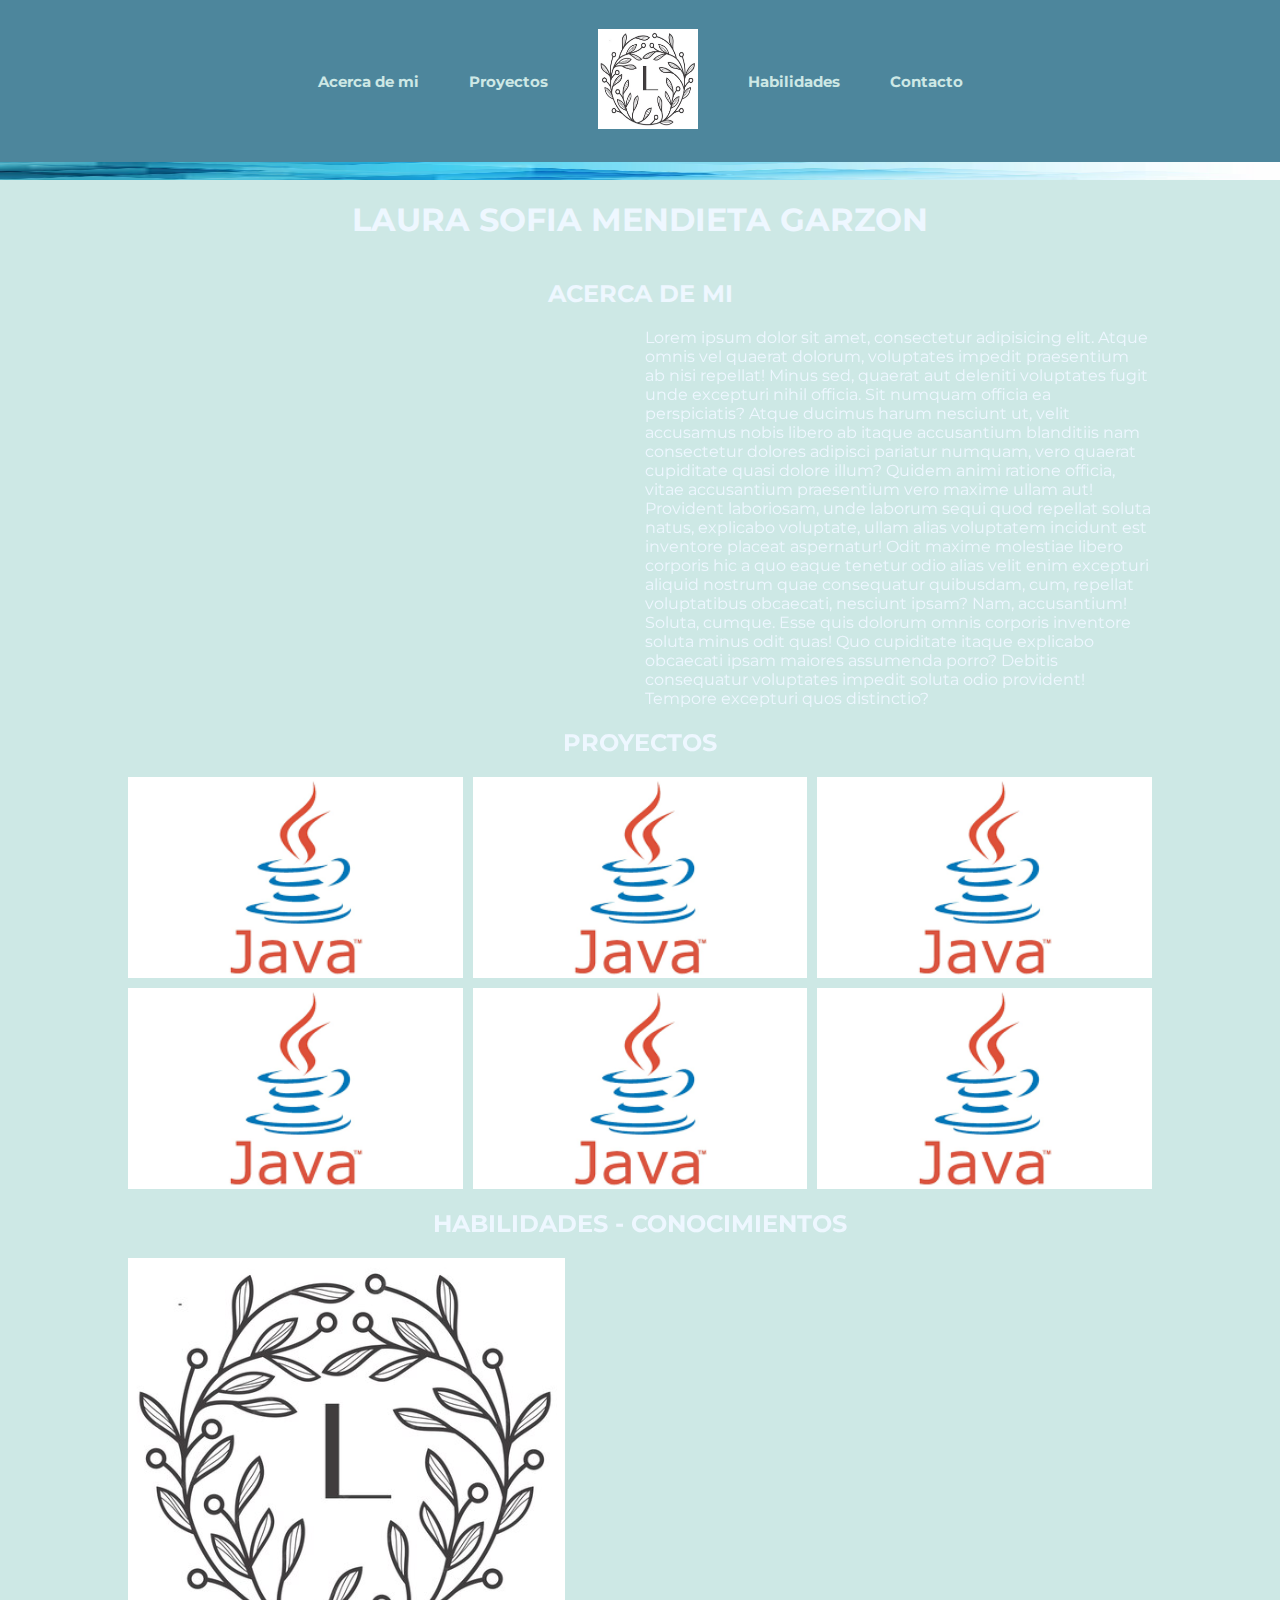
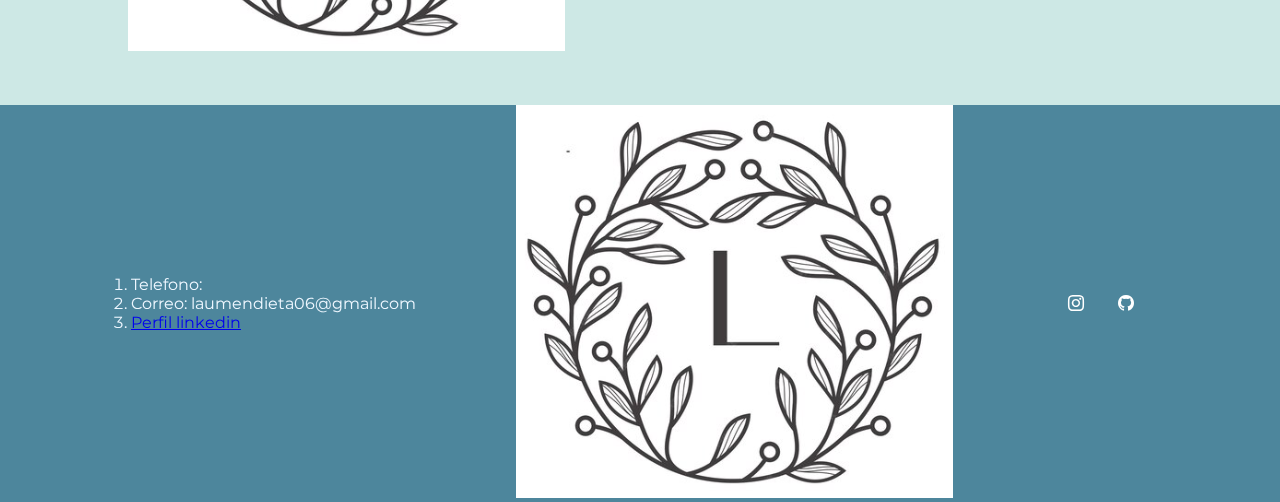
<file: Actividad 1/index.html>
<!--COMENTARIOS-->
<!-- COMENTARIOS -->
<!DOCTYPE html>
<html lang="en"> <!--Idioma y pais en el que estara-->
<head>
    <meta charset="UTF-8"> <!--Datos-->
    <meta name="viewport" content="width=device-width, initial-scale=1.0">
    <!--DOCUMENTACION: TITULOS Y DESCRIPCIONES META-->
    <meta name="author" content="Laura Mendieta">
    <meta name="keywords" content="Sistemas, ingenieria de sistemas, estudiante, javeriana, programador backend, programador frontend, desarrollador, linkeding, pontificia universidad javeriana">
    <meta name="description" content="Portafolio de hoja de vida de Laura Sofia Mendieta Garzon">
    <!--Link favicon-->
    <link rel="shortcut icon" href="./assets/logo.png" type="image/x-icon">
 <!-- Link css -->
    <link rel="stylesheet" href="styles/index.css">
        <!-- Link iconos -->
    <link rel="stylesheet" href="https://cdn.jsdelivr.net/npm/bootstrap-icons@1.11.3/font/bootstrap-icons.min.css">
    <title>Laura Sofia Mendieta</title>
</head>
<body>
    <header>
        <!-- Poner menu, banner o carrusel -->
        <nav class="menuNav">
            <!-- Listas 
            listas ordenadas - ol (esta numerada)
            listas desordenadas - ul (son unicamente punticos como viñetas) -->
            
            <!-- <ol>  
                <li>Elemento 1</li>
                <li>Elemento 2</li>
                <li>Elemento 3</li>
            </ol> -->

            <ul class="listaMenu">
                <!-- Se pone # porque aun no se sabe a donde se va a redireccionar  -->
                <li><a href="#">Acerca de mi</a></li>
                <li><a href="#">Proyectos</a></li>
                <li><a href="./index.html"><img src="./assets/logo.png" alt="logo" class="logo"></a></li>
                <li><a href="#">Habilidades</a></li>
                <li><a href="#">Contacto</a></li>
            </ul>

            <hr>

        </nav>

        <!-- Banner -->

        <section class="baner">
            <img src="./assets/banner.jpeg" alt="banner" class="imgBaner">
        </section>
    </header>
    <!-- Inicio de contenido -->
    <main>

        <section class="seccion1">
            <!-- Bienvenida -->
            <h1 class="titulo">Laura Sofia Mendieta Garzon</h1>

        </section>
        <section class="seccion2"> 
            <!-- Acerca de mi -->
            <h2 class="titulo">Acerca de mi </h2>
            <div id="divVideo">
                <!-- Basicamente se estan usando APIs de youtube o google
                para colocar contenido -->
                <!-- Pegar un video -->
                <iframe width="560" height="315" src="https://www.youtube.com/embed/S0Ps_5ABIbE?si=AthCbkgwdiHFXrDY" title="YouTube video player" frameborder="0" allow="accelerometer; autoplay; clipboard-write; encrypted-media; gyroscope; picture-in-picture; web-share" referrerpolicy="strict-origin-when-cross-origin" allowfullscreen></iframe>
                <!-- Pegar mapas o direcciones -->
                <!-- <iframe src="https://www.google.com/maps/embed?pb=!1m18!1m12!1m3!1d3976.43228293688!2d-74.086188!3d4.694707999999999!2m3!1f0!2f0!3f0!3m2!1i1024!2i768!4f13.1!3m3!1m2!1s0x8e3f9b25144634c9%3A0xaa39a3ad6b78b4cb!2sCentro%20Comercial%20Tit%C3%A1n%20Plaza!5e0!3m2!1ses-419!2sco!4v1715220178255!5m2!1ses-419!2sco" width="600" height="450" style="border:0;" allowfullscreen="" loading="lazy" referrerpolicy="no-referrer-when-downgrade"></iframe> -->


            
            <p>Lorem ipsum dolor sit amet, consectetur adipisicing elit. Atque omnis vel quaerat dolorum, voluptates impedit praesentium ab nisi repellat! Minus sed, quaerat aut deleniti voluptates fugit unde excepturi nihil officia.
            Sit numquam officia ea perspiciatis? Atque ducimus harum nesciunt ut, velit accusamus nobis libero ab itaque accusantium blanditiis nam consectetur dolores adipisci pariatur numquam, vero quaerat cupiditate quasi dolore illum?
            Quidem animi ratione officia, vitae accusantium praesentium vero maxime ullam aut! Provident laboriosam, unde laborum sequi quod repellat soluta natus, explicabo voluptate, ullam alias voluptatem incidunt est inventore placeat aspernatur!
            Odit maxime molestiae libero corporis hic a quo eaque tenetur odio alias velit enim excepturi aliquid nostrum quae consequatur quibusdam, cum, repellat voluptatibus obcaecati, nesciunt ipsam? Nam, accusantium! Soluta, cumque.
            Esse quis dolorum omnis corporis inventore soluta minus odit quas! Quo cupiditate itaque explicabo obcaecati ipsam maiores assumenda porro? Debitis consequatur voluptates impedit soluta odio provident! Tempore excepturi quos distinctio?</p>
            </div>
        </section>
        <section class="seccion3">
            <!-- Proyectos -->
            <h2 class="titulo">Proyectos</h2>

            <div class="divImg">
                <img src="./assets/descarga.png" alt="">
                <img src="./assets/descarga.png" alt="">
                <img src="./assets/descarga.png" alt="">
                <img src="./assets/descarga.png" alt="">
                <img src="./assets/descarga.png" alt="">
                <img src="./assets/descarga.png" alt="">
            </div>
        </section>
        <section class="seccion4">
            <!-- Habilidades -->
            <h2 class="titulo">Habilidades - Conocimientos</h2>
            
            <a href="https://htmlcolorcodes.com/es/"><img src="./assets/logo.png" alt="logo"></a>
        </section>
    </main>

    <!-- Inicio del pie de pagina -->
    <footer>
        <!-- Info de contacto -->
        <div>
            <!-- Contactenos -->
            <ol>
                <li>Telefono: </li>
                <li>Correo: laumendieta06@gmail.com</li>
                <li><a href="https://www.linkedin.com/in/laura-mendieta-b46b1b1b4/">Perfil linkedin</a></li>
            </ol>
        </div>
        <div>
            <!-- Imagen -->
            <img src="./assets/logo.png" alt="logo">
        </div>
        <article>
            <h3></h3>
            <div>
                <a href="https://www.instagram.com/sofimendieta_06/"><i class="bi bi-instagram"></i></a>
                <a href="https://github.com/lmendieta06"><i class="bi bi-github"></i></a>
            </div>
        </article>
        </div>
    </footer>
</body>
</html>
</file>
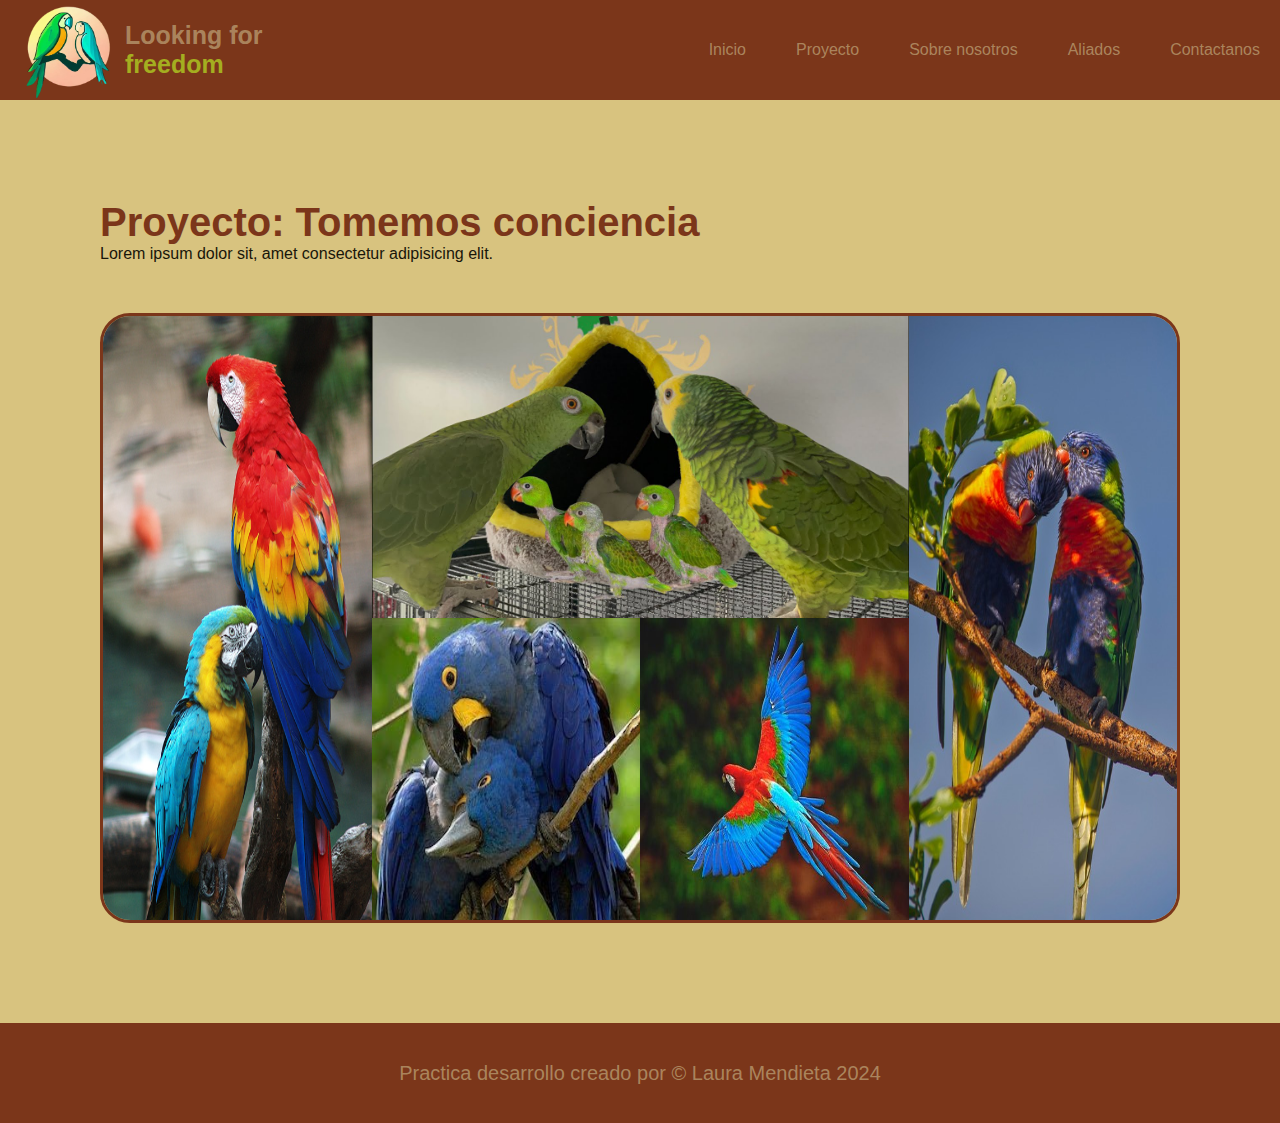
<file: Actividad 2/index.html>
<!DOCTYPE html>
<html lang="es">
<head>
    <meta charset="UTF-8">
    <meta name="viewport" content="width=device-width, initial-scale=1.0">
    <meta name="author"content="Laura Mendieta">
    <meta name="keywords"content="loros">
    <meta name="description"content="Actividad practica css, flexbox y grid">
    <link rel="stylesheet" href="./styles/index.css">
    <!-- Link favicon -->
    <link rel="shortcut icon" href="./assets/logo/favicon.png" type="image/x-icon">
    <title>Practica CSS - Loros</title>
</head>
<body>
    <!-- HEADER -->
    <header>
        <nav class="menuNavegacion">
            <!-- Logo -->
            <div class="logo">
                <a href="#">
                    <img class="imgLogo" src="./assets/logo/logo.png" alt="logo">
                    <p class="pLogo">Looking for <span class="spanLogo">freedom</span></p>
                </a>
            </div>
            <!-- Lista nav -->
            
            <ul class="listaMenu">
                <li><a href="#">Inicio</a></li>
                <li><a href="#">Proyecto</a></li>
                <li><a href="#">Sobre nosotros</a></li>
                <li><a href="#">Aliados</a></li>
                <li><a href="#">Contactanos</a></li>
            </ul>
            
        </nav>
    </header>
    <!-- MAIN -->
    <main>
        <!-- seccion de contenido principal -->
        <!-- guardar section para tematicas -->
        <section class="contenedorPrincipal">
            <h1>Proyecto: Tomemos conciencia</h1>
            <!-- lorem8 : especifica el tamaño del lorem -->
            <p>Lorem ipsum dolor sit, amet consectetur adipisicing elit.</p>
            
            <!-- Se puede poner article.contenedorImagenes para que haga
            la etiqueta mas rapido; en caso de que sea un id se pondia 
            article#contenedor -->
            <article class="contenedorImagenes">
                <!-- alt sostenido + clic donde queremos escribir -->
                 <div class="imagenes img1">
                    <img src="./assets/images/img1.jpeg" alt="imgProyecto" id="img1">
                    <div class="parrafoImg">
                        <p>Lorem ipsum dolor sit, amet consectetur adipisicing elit. Quis earum sequi sit, similique quae esse aut nemo asperiores culpa minima dolore at adipisci. Inventore beatae soluta laborum dolorum, sequi ratione.</p>
                    </div>
                 </div>
                 <div class="imagenes img2">
                    <img src="./assets/images/img2.jpeg" alt="imgProyecto" id="img2">
                    <div class="parrafoImg">
                        <p>Lorem ipsum dolor sit, amet consectetur adipisicing elit. Quis earum sequi sit, similique quae esse aut nemo asperiores culpa minima dolore at adipisci. Inventore beatae soluta laborum dolorum, sequi ratione.</p>
                    </div>
                </div>
                 <div class="imagenes img3">
                    <img src="./assets/images/img3.jpeg" alt="imgProyecto" id="img3">
                    <div class="parrafoImg">
                        <p>Lorem ipsum dolor sit, amet consectetur adipisicing elit. Quis earum sequi sit, similique quae esse aut nemo asperiores culpa minima dolore at adipisci. Inventore beatae soluta laborum dolorum, sequi ratione.</p>
                    </div>
                </div>
                 <div class="imagenes img4">
                    <img src="./assets/images/img4.jpeg" alt="imgProyecto" id="img4">
                    <div class="parrafoImg">
                        <p>Lorem ipsum dolor sit, amet consectetur adipisicing elit. Quis earum sequi sit, similique quae esse aut nemo asperiores culpa minima dolore at adipisci. Inventore beatae soluta laborum dolorum, sequi ratione.</p>
                    </div>
                </div>
                 <div class="imagenes img5">
                    <img src="./assets/images/img7.jpeg" alt="imgProyecto" id="img5">
                    <div class="parrafoImg">
                        <p>Lorem ipsum dolor sit, amet consectetur adipisicing elit. Quis earum sequi sit, similique quae esse aut nemo asperiores culpa minima dolore at adipisci. Inventore beatae soluta laborum dolorum, sequi ratione.</p>
                    </div>
                </div>

            </article>
        </section>

    </main>
    <!-- FOOTHER -->
    <footer>
        <!-- &copy; logo de derechos de autor -->
        <p>Practica desarrollo creado por  &copy; Laura Mendieta 2024</p>

    </footer>
</body>
</html>
</file>
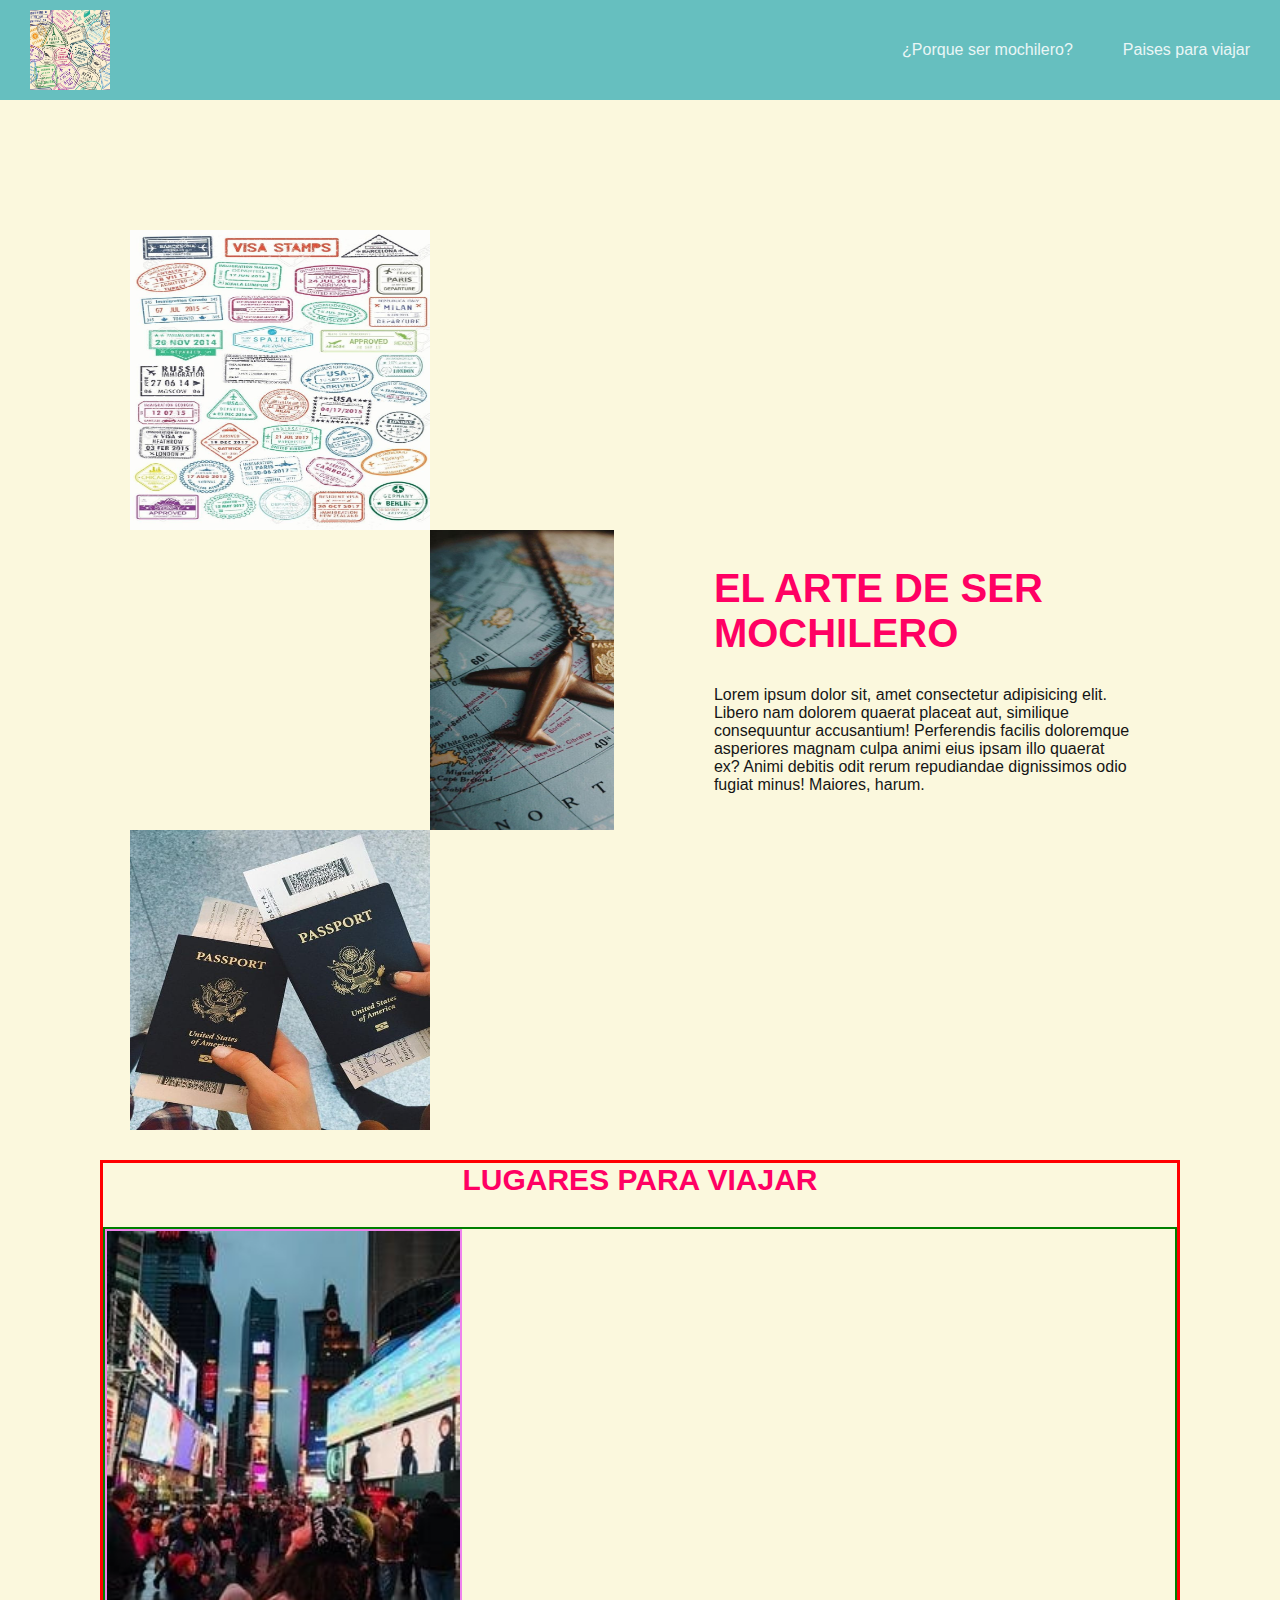
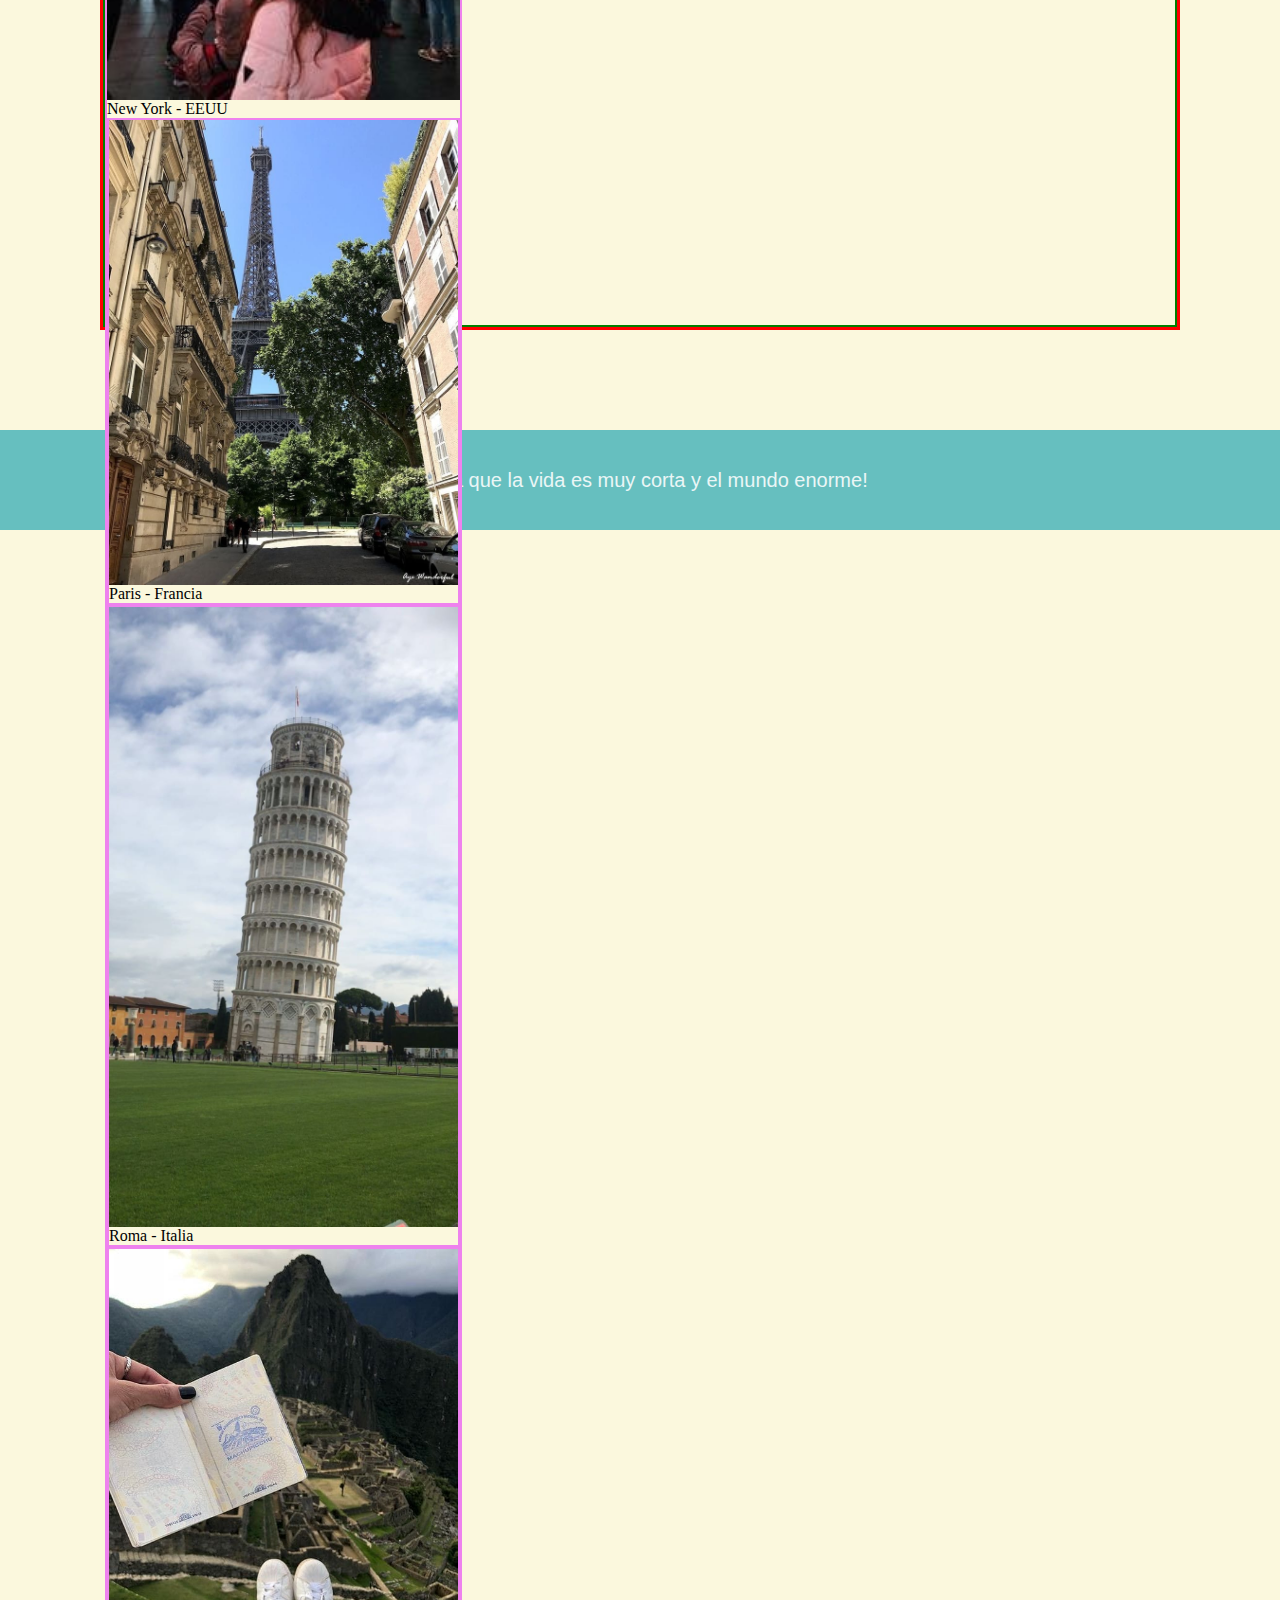
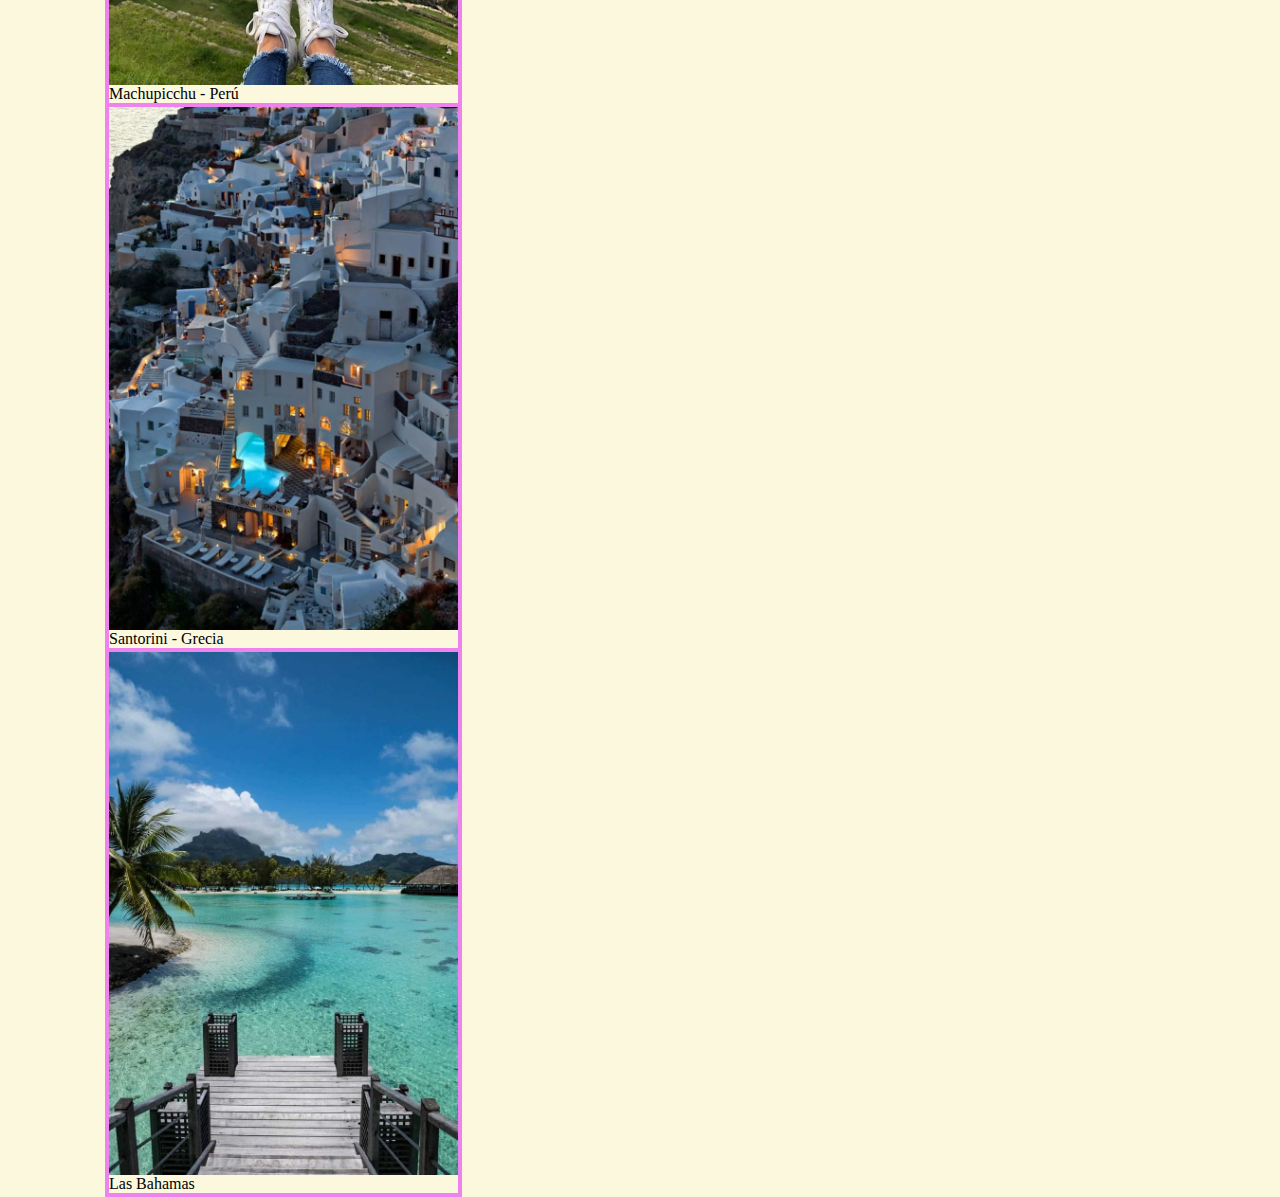
<file: Actividad 3/index.html>
<!DOCTYPE html>
<html lang="en">
<head>
    <meta charset="UTF-8">
    <meta name="viewport" content="width=device-width, initial-scale=1.0">
    <meta name="author"content="Laura Mendieta">
    <meta name="keywords"content="viajes">
    <meta name="description"content="Actividad practica css, flexbox y grid">
    <link rel="stylesheet" href="./styles/index.css">
    <!-- Link favicon -->
    <link rel="shortcut icon" href="./assets/logo/favicon.jpg" type="image/x-icon">
    <title>Practica CSS - viajes</title>
</head>
<body>
    <!-- HEADER -->
    <header>
        <nav class="menuNavegacion">
            <!-- logo -->
            <div class="logo">
                <img src="./assets/logo/logo.jpg" alt="estampillas" class="imgLogo">
            </div>

            <!-- lista nav -->

            <ul class="listaMenu">
                <li><a href="#">¿Porque ser mochilero?</a></li>
                <li><a href="#">Paises para viajar</a></li>
            </ul>
        </nav>
    </header>
    <!-- MAIN -->
    <main>
        <!-- Presentacion -->
        <section class="inicio" id="inicio">
            <article class="contenedorImgPrincipal">
                <div class="imagenesP img1">
                    <img src="./assets/images/estampillas.jpg" alt="imgGridPrincipal" id="img1">
            
                 </div>
                 <div class="imagenesP img2">
                    <img src="./assets/images/mundo.jpg" alt="imgGridPrincipal" id="img2">

                </div>
                 <div class="imagenesP img3">
                    <img src="./assets/images/pasaporte.jpg" alt="imgGridPrincipal" id="img3">
            </article>

            <div class="parrafo">
                <h1>EL ARTE DE SER MOCHILERO</h1>
                <p>Lorem ipsum dolor sit, amet consectetur adipisicing elit. Libero nam dolorem quaerat placeat aut, 
                    similique consequuntur accusantium! Perferendis facilis doloremque asperiores magnam culpa animi eius ipsam illo quaerat ex? Animi debitis 
                    odit rerum repudiandae dignissimos odio fugiat minus! Maiores, harum.</p>
            </div>
        </section>

        <!-- Galeria con texto -->
        <section class="galeria" id="galeria">
            <h2>LUGARES PARA VIAJAR</h2>
            <article class="contenedorImg">
                <div class="imgGaleria img4">
                    <img src="./assets/images/pais1.jpg" alt="imgGaleriaviajes" id="img4">
                    <div class="parrafoImg">
                        <p>New York - EEUU</p>
                <div class="imgGaleria img5">
                    <img src="./assets/images/pais2.jpg" alt="imgGaleriaviajes" id="img5">
                    <div class="parrafoImg">
                        <p>Paris - Francia</p>
                    </div>
                </div>
                <div class="imgGaleria img6">
                    <img src="./assets/images/pais3.jpg" alt="imgGaleriaviajes" id="img6">
                    <div class="parrafoImg">
                        <p>Roma - Italia</p>
                    </div>
                </div>
                <div class="imgGaleria img7">
                    <img src="./assets/images/pais5.jpg" alt="imgGaleriaviajes" id="img7">
                    <div class="parrafoImg">
                        <p>Machupicchu - Perú</p>
                    </div>
                </div>
                <div class="imgGaleria img8">
                    <img src="./assets/images/pais6.jpg" alt="imgGaleriaviajes" id="img8">
                    <div class="parrafoImg">
                        <p>Santorini - Grecia</p>
                    </div>
                </div>
                <div class="imgGaleria img9">
                    <img src="./assets/images/pais7.jpg" alt="imgGaleriaviajes" id="img9">
                    <div class="parrafoImg">
                        <p>Las Bahamas</p>
                    </div>
                </div>
            </article>
        </section>
    </main>
    <!-- FOOTER -->

    <footer>
        <p>¡Viaja que la vida es muy corta y el mundo enorme!</p>
    </footer>
</body>
</html>
</file>
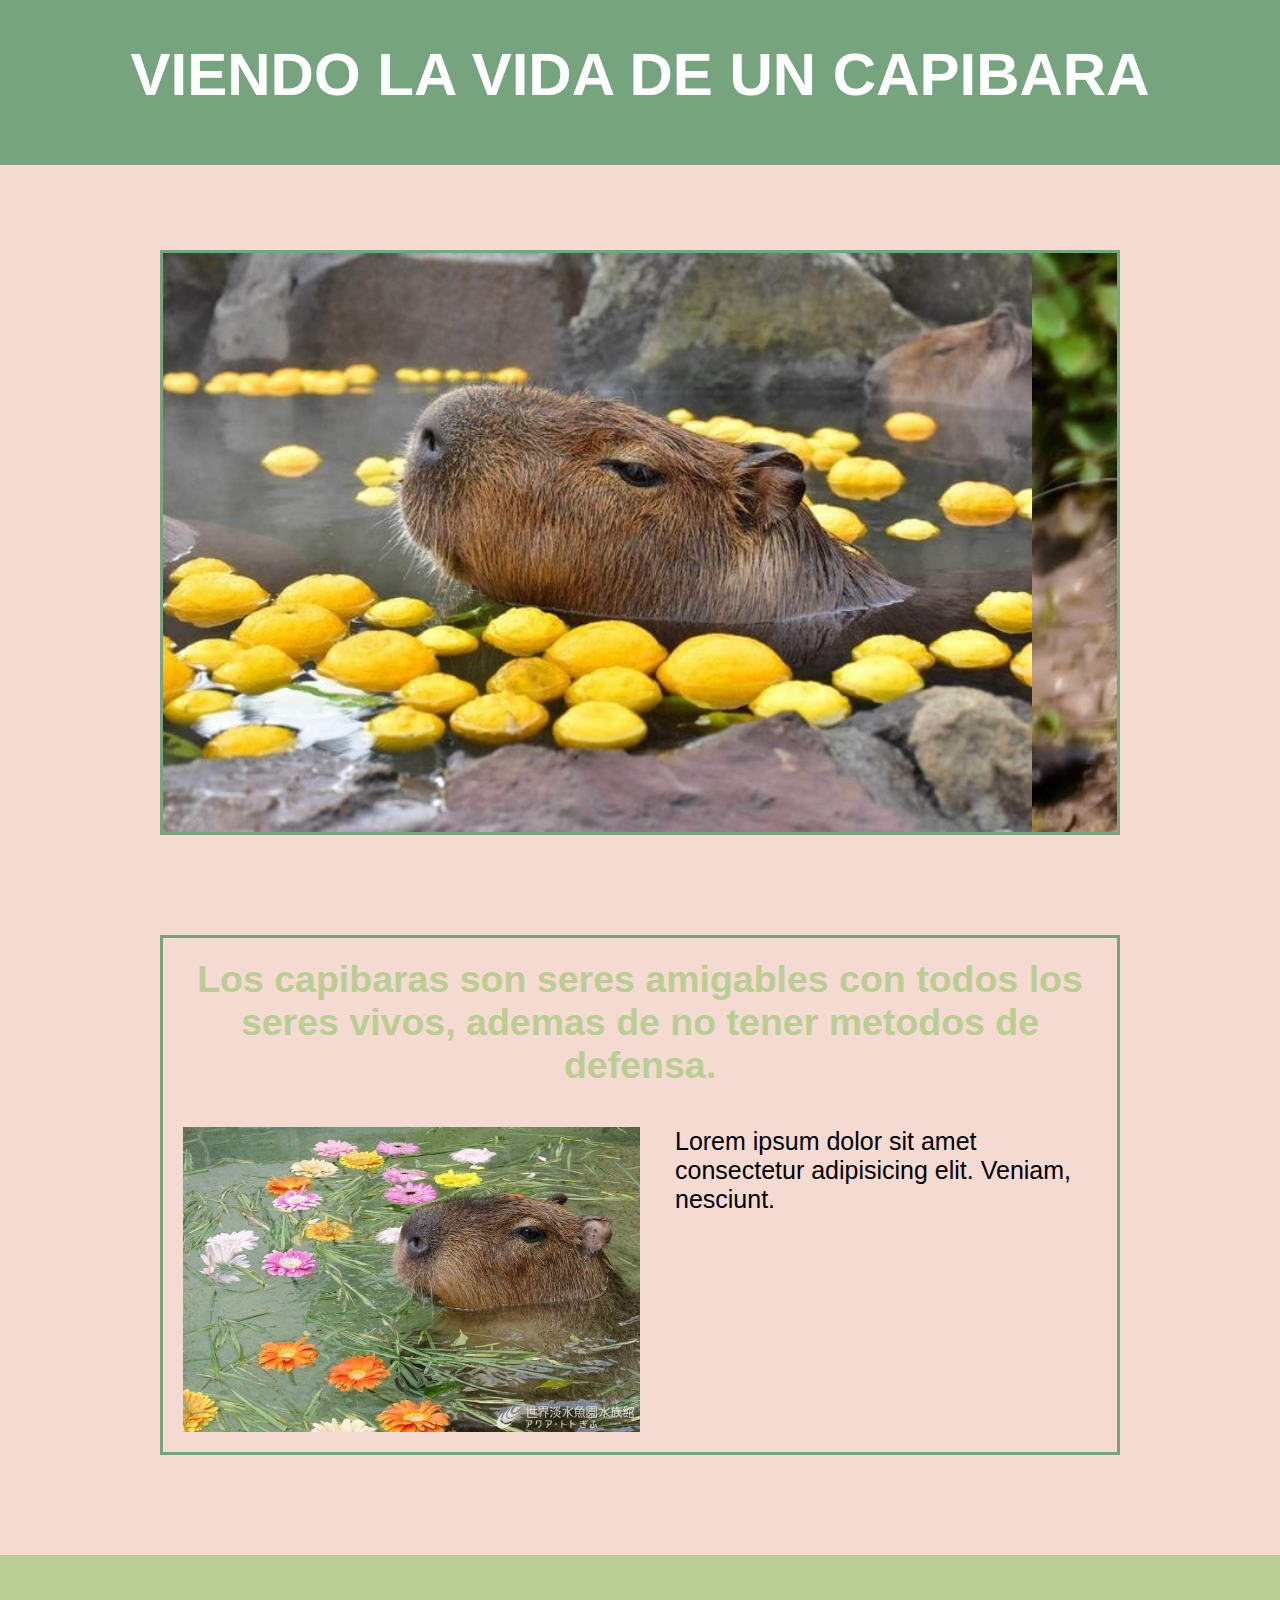
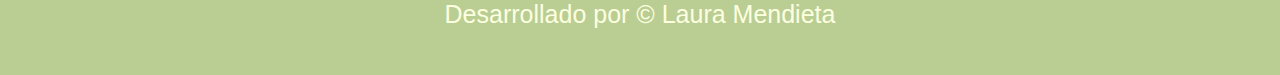
<file: Actividad 4/index.html>
<!-- Se trabajaron diseños responsivos -->

<!DOCTYPE html>
<html lang="es">
<head>
    <meta charset="UTF-8">
    <meta name="viewport" content="width=device-width, initial-scale=1.0">
    <!-- Metadatos -->
    <meta name="author" content="Laura Sofia Mendieta">
    <meta name="keywords" content="Transformaciones, capibaras, chiguiros, keyframes, animaciones, transformaciones ">
    <meta name="description" content="Galeria de capibaras">
    <!-- Link css -->
    <link rel="stylesheet" href="./styles/index.css">
    <title>Capibaras</title>
</head>
<body>
    <!-- HEADER -->
    <header>
        <div class="titulo">
            <h1>VIENDO LA VIDA DE UN CAPIBARA</h1>
        </div>
        <section class="contenedor-slider">
            <article class="slider">

                <img src="./assets/img1.jpeg" alt="capibara">
                <img src="./assets/img2.jpeg" alt="capibara">
                <img src="./assets/img4.jpeg" alt="capibara">
                <img src="./assets/img5.jpeg" alt="capibara">
                <img src="./assets/img6.jpeg" alt="capibara">

            </article>
        </section>
    </header>
    <!-- MAIN -->
    <main>
        <section class="contenido">
            <h2 class="tituloSecundario">
                Los capibaras son seres amigables con todos los
                seres vivos, ademas de no tener metodos de defensa.
            </h2>

            <article class="imgParrafo">
                <img src="./assets/img4.jpeg" alt="capibara
                - amigables">
                <p>Lorem ipsum dolor sit amet consectetur adipisicing elit. Veniam, nesciunt.</p>
            </article>
        </section>
    </main>
    <!-- FOOTER -->
    <footer>
        <p>Desarrollado por &copy; Laura Mendieta</p>
    </footer>
</body>
</html>
</file>
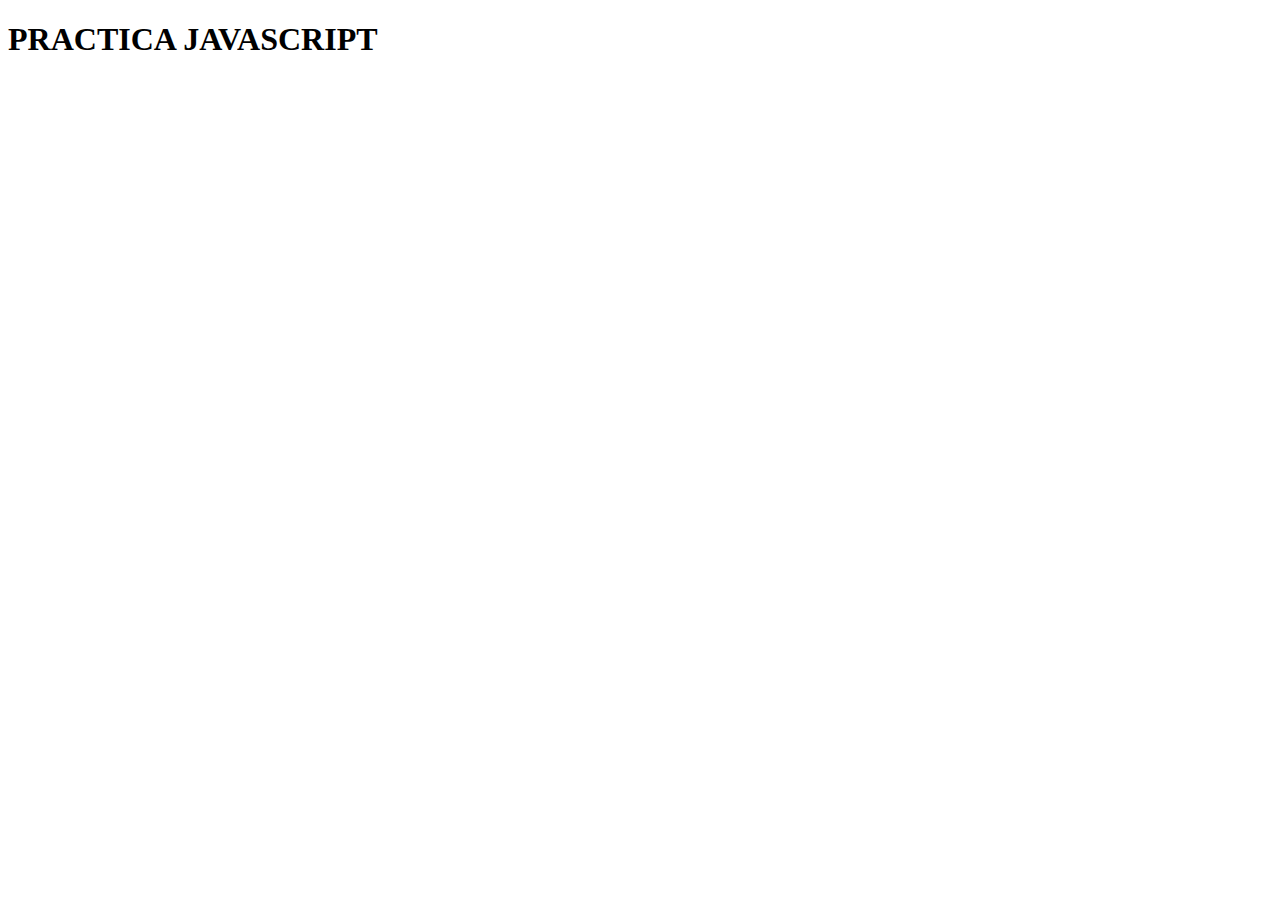
<file: javascript/Actividad6/index.html>
<!DOCTYPE html>
<html lang="es">
<head>
    <meta charset="UTF-8">
    <meta name="viewport" content="width=device-width, initial-scale=1.0">
    <!-- VINCULACION JS -->
    <!-- <script src="./scripts/ejercicio1.js" defer></script> -->
    <!-- <script src="./scripts/ejercicio2.js" defer></script> -->
    <script src="./scripts/ejercicio3.js" async></script>
    <title>Repaso - JS</title>
</head>
<body>
    <h1>PRACTICA JAVASCRIPT</h1>
</body>
</html>
</file>
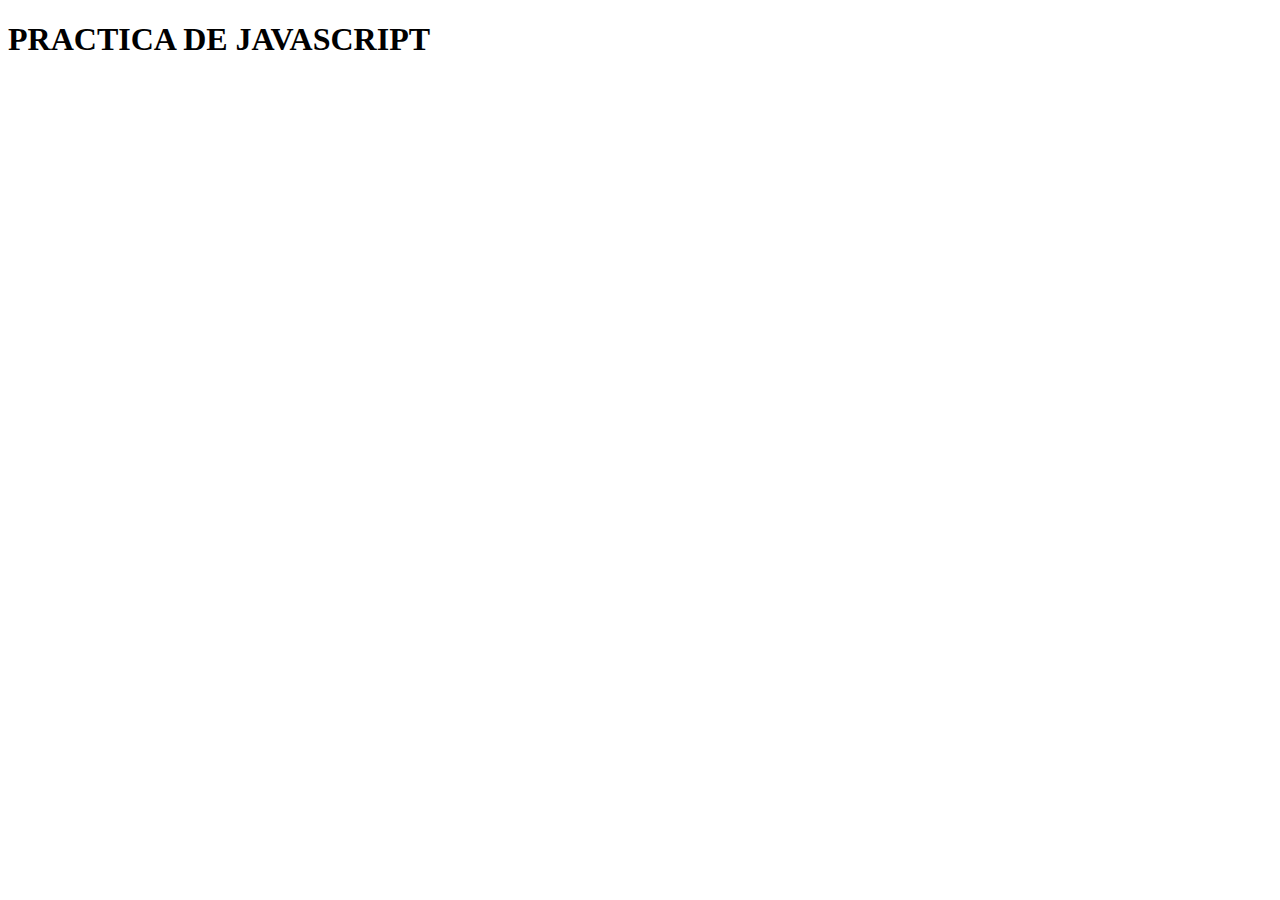
<file: javascript/conceptosBasicos/index.html>
<!DOCTYPE html>
<html lang="es">
<head>
    <meta charset="UTF-8">
    <meta name="viewport" content="width=device-width, initial-scale=1.0">
    <!-- SCRIPTS DE JS - FUNCIONALIDAD (RECOMENDACION ACA) -->
    <!-- SE DEBE EJECUTAR DE FORMA ASINCRONICA -->
    <!-- SEGUNDA FROMA -->
    <!-- "defer" LE HACE ENTENDER QUE DEBE SER ASINCRONICO -->
    <script src="./scripts/conceptosBasicos.js" defer></script>
    <title>Fundamentos basicos de js</title>
</head>
<body>
    <!-- Como vincular a js con html -->
    <!-- 
        TRES FORMAS:
        1. Llamar el script antes del cierre de body.
        2. Llamar el script en el header usando la palabra defer o async (BUENA PRACTICA)
        3. Crear la etiqueta script en el HTML (NO HACER - Js embevido)
     -->
     <h1>
        PRACTICA DE JAVASCRIPT
     </h1>
     <!-- PRIMERA FORMA -->
     <script src="./scripts/index.js"></script>
</body>
</html>
</file>
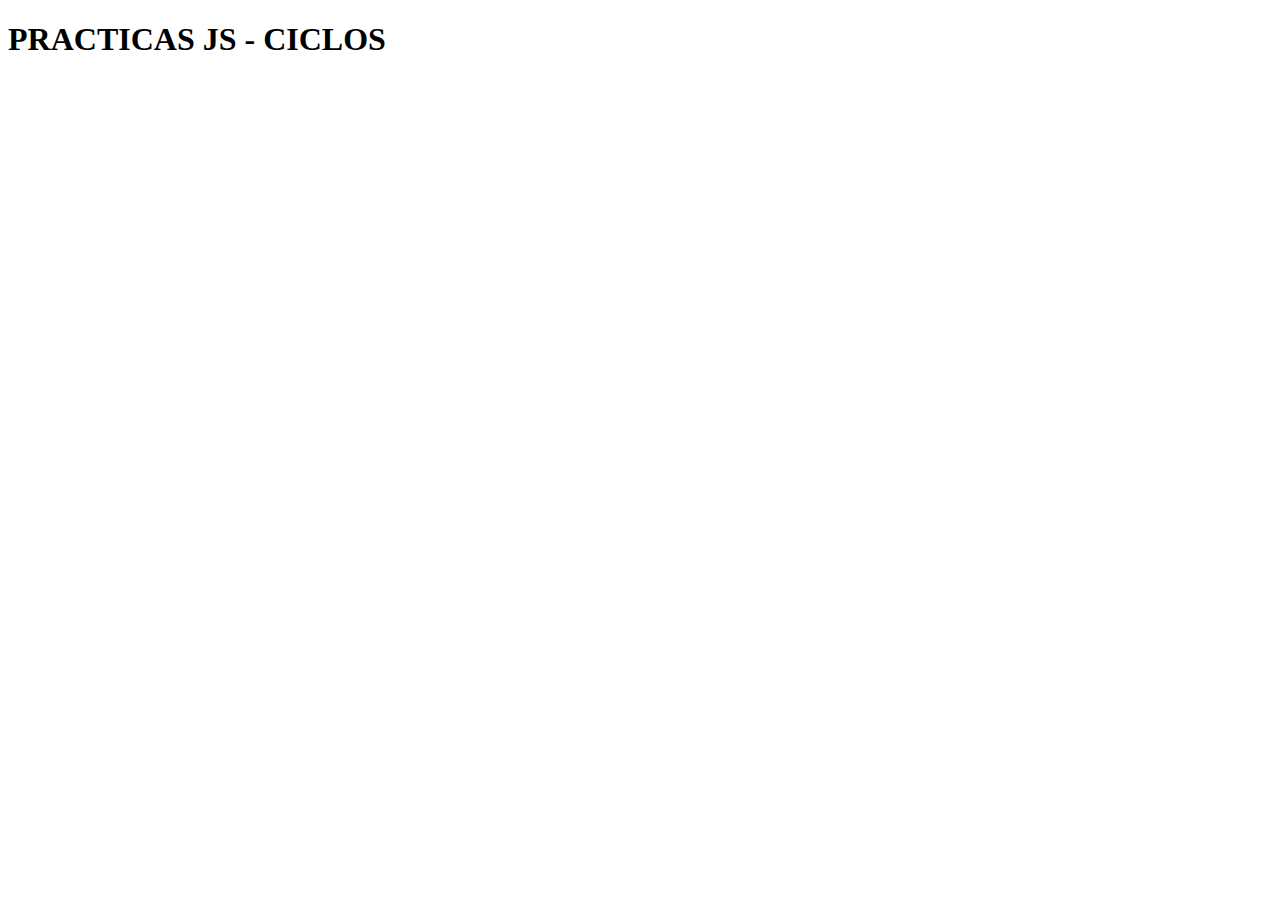
<file: PRACTICAS/CICLOS/index.html>
<!DOCTYPE html>
<html lang="en">
<head>
    <meta charset="UTF-8">
    <meta name="viewport" content="width=device-width, initial-scale=1.0">
    <script src="./scripts/ejercicio1.js" async></script>
    <title>Practicas - Ciclos</title>
</head>
<body>
    <h1>PRACTICAS JS - CICLOS</h1>
</body>
</html>
</file>
<file: Actividad 1/styles/index.css>
/* Guia:
    1. Verificar que este bien el linl
    2. Tener un orden definido (de arriba a abajo)
    3. Primero se deben hacer las importaciones 
    */

    /* Importaciones */
    @import url('https://fonts.googleapis.com/css2?family=Montserrat:ital,wght@0,100..900;1,100..900&display=swap');
    /* Variables */
    /* Pseudoclase */
    :root{
        --tipografia: "Montserrat", sans-serif;
        --colorFondo: #CDE8E5;
        --colorClaro: #EEF7FF;
        --colorTexto:#7AB2B2;
        --colorContraste: #4D869C;
    }



    /* Establecer variables css
        palera de colores, tipografias (max.3), medidas que se repitan
        conttantemente */
    
        /* 
        -Selectores
            Etiqueta general.
            Clases: especificas, varios elementos pueden tener la misma
            clase.
            Id: Sumamente especificos, cada elemento solo puede tener uno.
        -Pseudoclases (:)
        -Pseudoelementos (::)
         */

         body{
            /* background color */
            background-color: var(--colorFondo);
            /* Tipografia */
            font-family:var(--tipografia);
            /* Color letra */
            color:var(--colorClaro);
            /* Quitar el scroll horizontal */
            overflow-x: hidden;
            /* Ajuste a mis dimensiones */
            box-sizing: border-box;
            /* Ancho del tamaño de pantalla */
            width: 100%;
        }


/* Selector universal */
        *{
            /* Margen externo */
            margin: 0;
            /* Padding interno */
            padding: 0;
        }

        /* Header */
        /* En el contenedor padre definir dimensiones
         */
        header{
            /* border: 5px solid red; */
            /* vw hace referencia a ancho de pantalla */
            width: 100%; 
            /* vh alto de pantalla */
            height: 20vh;
        }

        /* contenedores hijos */
        .menuNav{
            background-color: var(--colorContraste);
            /* porcentajes de caja padre */
            width: 100%;
            height: 90%;
        }

        .logo{
            width: 100px;
            height: 100px;
        }

        .listaMenu{
            /* border: 2px solid red; */
                        /* Hacer que los elementos hijos se organicen de
            forma flexible -> Me los pone uno al lado del otro */
            display: flex;
            /* Centrar en x */
            justify-content: center;
            /* Center in y */
            align-items: center;
            /* separaciones entre elementos hijos */
            gap: 50px;
            /* 100% de caja nav */
            height: 100%;
            width: 100%;
            /* quitar viñetas lista */
            list-style: none;
            
        }

        .listaMenu a{
            color: var(--colorFondo);
            /* quitar la decoracion del texto */
            text-decoration: none;
            /* tamaño de texto */
            font-size: 15px;
            /* tamaño de la fuente */
            font-weight: bold;
        }

        .listaMenu a:hover{
            color: var(--colorClaro);
        }

        /* Banner */
        .baner{
            /* border: 2px solid black; */
            width: 100%;
            height: 10%;
        }

        .imgBaner{
            width: 100%;
            height: 100%;
        }
        /*  */
        /* Main */
        main{
            /* border: 5px solid red; */
            width: 100%;
            height: auto;
            display: flex;
            justify-content: center;
            align-items: center;
            /* Hacer que queden una debajo de la otra */
            flex-direction: column;
        }
        /* Seccion1 */
        .seccion1{
            /* border: 2px solid blue; */
            width: 80%;
        }

        
        /* seccion 2 */
        .seccion2{
            /* border: 2px solid blue; */
            width: 80%;
        }

        
        #divVideo{
            /* ponerlos uno al lado del otro */
            display: flex;
            justify-content: center;
            align-items: center;
            gap: 10px;
        }

        #divVideo iframe{
            width: 50%;
        }

        #divVideo p{
            width: 50%;
        }



        
        /* Seccion 3 */
        .seccion3{
            /* border: 2px solid blue; */
            width: 80%;
        }

        .divImg{
            /* border: 5px solid brown; */
            width: 100%;
            /* organizar en filas y columnas */
            display: grid;
            /* Para las filas */
            grid-template-rows: 1fr 1fr;
            grid-template-columns: 1fr 1fr 1fr;
            gap: 10px;
        }

        .divImg img{
            width: 100%;

        }

        /* seccion 4 */
        .seccion4{
            /* border: 2px solid blue; */
            width: 80%;
        }

        .titulo{
            /* centrar texto */
            text-align: center;
            /* texto en mayuscula */
            text-transform: uppercase;
            /* primero arriba y abajo segundo izq y derecha */
            margin:20px 0px;
        }

        /* Footer */
        footer{
            /* border: 3px solid black; */
            width: 100%;
            height: auto;
            display: flex;
            justify-content: center;
            align-items: center;
            background-color: var(--colorContraste);
            margin-top: 50px; 
            gap: 100px;
        }

        .contacto{

            /* border: 2px solid red; */
            justify-content: center;
            align-items: center;
        }

        .listContact{
            list-style: none;
        }

        #link{
            color: white;
        }

        .footerImg{
            /* border: 2px solid red; */
            margin-top: 5px;
        }

        .imgFooter{
            width: 150px;
            height: 150px;
            align-items: center;
            justify-content: center;
        }

        /* Los iconos en css y html se toman como
        si fueran texto */
        .redesSociales{
            /* border: 2px solid red; */
            text-align: center;

        }

        i{
            color:white;
            margin: 15px;
            margin-top: 10px;
        }
</file>
<file: Actividad 2/styles/index.css>
/* Importaciones - fuentes*/
@import url('https://fonts.cdnfonts.com/css/ysabeau-sc');
@import url('https://fonts.cdnfonts.com/css/quito');

/* Variables 
    -paleta de colores
    - tipografia
    - medidas (opcional)
*/

/* hace referencia al archivo raiz */
:root{

    --colorFondo:#D8C37F;
    --colorEnfasis1:#A4AE20;
    --colorEnfasis2:#C57023;
    --colorEnfasis3:#7B361A;
    --colorTest:#d9d09e85;
    --colorText2:#19160A;

    --textTitle:'Ysabeau SC', sans-serif;
    --textContent: 'Quito', sans-serif;
}

/* Condiciones o estilos iniciales de mi pagina */
*{
    margin: 0;
    padding: 0;
    /* Asegurarse de que todos los valores se ajusten a la propiedad
    que quiero */
    box-sizing: border-box;
}

body{
    background-color: var(--colorFondo);
    /* Tambien se puede poner como 100vw */
    width: 100%; 
    height: auto;
    /* overflow -> Esconder scroll y elementos que se sobresalen del contenedor */
    overflow-x:hidden;
}

/* HEADER */
header{
    border: 2px solid red;
    width: 100%;
    height: 100px;
}

.menuNavegacion{
    width: 100%;
    height: 100px;
    background-color: var(--colorEnfasis3);
    /* hacer que se sobreponga y se fije */
    position: fixed;
    /* esta es la propiedad que lo hace */
    z-index: 100;
    top:0;
    left: 0;
    display: flex;
    justify-content: space-between;
    align-items: center;
    /* arriba y abajo, izquierda y derecha */
    padding: 0 20px;
}

.logo{
   
    height: 100%;

}

.logo a{
    height: 100%;
    display: flex;
    flex-direction: row;
    justify-content: center;
    align-items: center;
    gap: 10px;
    /* quitar la linea de los a */
    text-decoration: none;
    font-family: var(--textContent);
    color: var(--colorTest);
    /* cambiar grosor */
    font-weight: bold;
    font-size: 25px;
}

.pLogo{
    width: 150px;
    /* cambiar la forma del texto */
    /* text-align: right; */
}

.spanLogo{
    color: var(--colorEnfasis1);
}

.imgLogo{
    height: 100%;
}

.listaMenu{
    /* border: 2px solid green; */
    display: flex;
    gap: 50px;
    list-style: none;
}

.listaMenu a{
    text-decoration: none;
    color: var(--colorTest);
    font-family: var(--textContent);
    font: 20px;
}

.listaMenu a:hover{
    color: var(--colorEnfasis1);
}
/* MAIN */
main{
    width: 100%;
    padding: 100px;

}

.contenedorPrincipal{
    color: var(--colorText2);
    font-family: var(--textContent);
}

.contenedorPrincipal h1{
    font-family: var(--textTitle);
    color: var(--colorEnfasis3);
    font-size: 40px;
}

.contenedorImagenes{
    border: 3px solid var(--colorEnfasis3);
    margin-top: 50px;
    border-radius: 30px;
    /* esconder contenido que sobresale */
    overflow: hidden;
    display: grid;
    grid-template-rows: repeat(2,1fr);
    grid-template-columns: repeat(4,1fr);
}

.contenedorImagenes img{
    width: 100%;
    height: 100%;
}

/* Cada contenedor tiene dos clases,
imagenes es una grupal y img# es 
una especifica
    -------MIRAR HTML--------- 
*/
.imagenes{
    display: grid;
    position: relative;
    
}

.img1{
    grid-row: 1/3;
    grid-column: 4/5;
}

.img2{
    grid-row: 1/2;
    grid-column: 2/4;
}

.img3{
    grid-row: 1/3;
    grid-column: 1/2;

}

.img4{
    grid-row: 2/3;
    grid-column: 3/4;
}

.img5{
    grid-row: 2/3;
    grid-column: 2/3;

}

.parrafoImg{
    position: absolute;
    /* por defecto se organiza arriba 0 e izquierda 0 */
    width: 100%;
    height: 100%;
    display: flex;
    justify-content: center;
    align-items: center;
    padding: 10px;
    color: var(--colorEnfasis3);
    /* opacidad de un elemento */
    opacity: 0;
    /* La opacidad del background
    varia con la barra de color */
    background-color:#d8c37f68;
}

.parrafoImg:hover{
    /* solo maneja valores de 0-1 */
    opacity: 1;
    /* cuando el cursor se ponga en la imagen
    me salga como una mano */
    cursor: pointer;
}
/* FOOTER */

footer{
    background-color: var(--colorEnfasis3);
    width: 100%;
    height: 100px;
    display: flex;
    justify-content: center;
    align-items: center;
    color: var(--colorTest);
    font-family: var(--textContent);
    font-size: 20px;
}
</file>
<file: Actividad 3/styles/index.css>
@import url('https://fonts.cdnfonts.com/css/mangleka');
/* font-family: 'Mangleka', sans-serif; */
@import url('https://fonts.cdnfonts.com/css/gemulir-trial');
/* font-family: 'Gemulir Trial', sans-serif; */

/* Variables 
    -paleta de colores
    - tipografia
    - medidas (opcional)
*/

:root{
    --colorFondo: #FBF8DD;
    --colorContraste: #66BFBF;
    --colorTexto1:#EAF6F6;
    --colorTexto2: #151515;
    --colorTitulo:#FF0063;

    --fontText:'Mangleka', sans-serif;
    --fontTitle:'Gemulir Trial', sans-serif;
}

*{
    padding: 0;
    margin: 0;
    box-sizing: border-box;
}

body{
    background-color: var(--colorFondo);
    width: 100%;
    height: auto;
    overflow-x: hidden;
}

/* header */

header{
    width: 100%;
    height: 100px;
}

.menuNavegacion{
    width: 100%;
    height: 100px;
    background-color: var(--colorContraste);
    /* hacer que se sobreponga y se fije */
    position: fixed;
    /* esta es la propiedad que lo hace */
    z-index: 100;
    top:0;
    left: 0;
    display: flex;
    justify-content: space-between;
    align-items: center;
    /* arriba y abajo, izquierda y derecha */
    padding: 10px 30px;
}

.logo{
   
    height: 100%;

}

.logo img{
    height: 100%;
}

.listaMenu{

    display: flex;
    gap: 50px;
    list-style: none;
}

.listaMenu a{
    text-decoration: none;
    color: var(--colorTexto1);
    font-family: var(--fontText);
    font: 20px;
}

.listaMenu a:hover{
    color: var(--colorFondo);
}

/* main */

main{
    width: 100%;
    padding: 100px;
}

/* Contenedor imagenes inicio */
.inicio{
    display: flex;
    justify-content: center;
    align-items: center;
    font-family: var(--fontText);
    color: var(--colorTexto2);
    gap: 50px;

}

.inicio h1{
    font-family: var(--fontTitle);
    color: var(--colorTitulo);
    margin-bottom: 30px;
    font-size: 40px;
}

.contenedorImgPrincipal{
    width: 50%;
    overflow: hidden;
    display: grid;
    grid-template-columns: repeat(2,1fr);
    grid-template-rows: repeat(3,1fr);
    padding: 30px;
}

.contenedorImgPrincipal img{
    width: 300px;
    height: 300px;
}

.imagenesP{
    display: grid;
    position: relative;
}

.img1{
    grid-row: 1/2;
    grid-column: 1/2;
}

.img2{
    grid-row: 2/3;
    grid-column: 2/3;
}

.img3{
    grid-row: 3/4;
    grid-column: 1/2;

}

.parrafo{
    width: 50%;
    padding: 50px;
}

/* Galeria de imagenes */

.galeria{
    display: flex;
    flex-direction: column;
    align-items: center;
    border: 3px solid red;
}

.contenedorImg{
    border: 2px solid green;
    width: 100%;
    height: 700px;
    display: grid;
    grid-template-columns: repeat(3,1fr);
    grid-template-rows: repeat(2,1fr);
}

.galeria h2{
    color: var(--colorTitulo);
    font-family: var(--fontTitle);
    font-size: 30px;
    padding-bottom: 30px;
}
.contenedorImg img{
    width: 100%;
    height: 100%;
}

.imgGaleria{
    border: 2px solid violet;
    display: grid;
    position: relative;
}

.img4{
    grid-row: 1/2;
    grid-column: 1/2;
}

.img5{
    grid-row: 1/2;
    grid-column: 2/3;
}

.img6{
    grid-row: 1/2;
    grid-column: 3/4;

}

.img7{
    grid-row: 2/3;
    grid-column: 1/2;
}

.img8{
    grid-row: 2/3;
    grid-column: 2/3;
}

.img9{
    grid-row: 2/3;
    grid-column: 3/4;

}

/* footer */

footer{
    background-color: var(--colorContraste);
    width: 100%;
    height: 100px;
    display: flex;
    justify-content: center;
    align-items: center;
    color: var(--colorTexto1);
    font-family: var(--fontText);
    font-size: 20px;
}
</file>
<file: Actividad 4/styles/index.css>
/* Variables */

:root{
    --colorFondo: #F5DAD2;
    --colorContraste2:#75A47F;
    --colorContraste: #BACD92;
    --colorTexto: #FCFFE0;

    --tipografia: 'Franklin Gothic Medium', 'Arial Narrow', Arial, sans-serif; 
}

/* selector universal */
*{
    padding: 0;
    margin: 0;
    /* Siempre poner lo siguiente*/
    box-sizing: border-box;
}

body{
    background-color: var(--colorFondo);
    font-family: var(--tipografia);
    font-size: 25px;
    overflow-x: hidden;
}

/* HEADER */
header{
    width: 100vw;
    height: auto;
}

.titulo{
    width: 100%;
    height: 150px;
    background-color: var(--colorContraste);
    display: grid;
    place-content: center;
    color: var(--colorTexto);
    /* Hacer que la transformacion sea mas amable */
    /* cambiar el color */
    /* all -> cambia todo lo que se tenga */
    /* Esto debe estar si o si en el elemento que va a cambiar */
    transition: all 500ms ease-in-out;

}

/* Pasa algo cuando el cursor pasa por encima */
/* El :active es cuando le doy clic a algo */
.titulo:hover{
    background-color: var(--colorContraste2);
    color: white;
    /* Se puede poner transformaciones directamente en hover */
    /* Hacer que sea mas grande */
    transform: scale(1.2);
}


/* Comienza el carrusel de imagenes */
.contenedor-slider{
    border: solid 3px var(--colorContraste2);
    /* Para el responsive no se usa
    px sino valores como % y el vw o vh */
    width: 75%;
    height: 65vh;
    /* Formas de centrar contenedores */
    /* El auto a los lados es necesario */
    margin: 100px auto;
    /* Crear un scroll en el article
    Se pone aca ya que es el contenedor padre */
    /* Al ponerlo dejan de sobresalir las imagenes */
    /* overflow-x: scroll; */
    overflow: hidden;
}

/* La animacion se hace directamente aca
ya que es el que contiene las imagenes */
.slider{
    width: 100%;
    height: 100%;
    display: flex;

    /* --------------VALORES BASICOS DE UNA ANIMACION------------ */
    /* Para que funcione se deben poner los keyframes */
    /* animation: name */
    /* nombre que se conecta con el keyframe */
    animation-name: deslizar;
    /* tiempo de duracion de la animacion */
    animation-duration: 10s;
    /* Cuantas veces quiero que se repita */
    animation-iteration-count: infinite;
    /* forma en que se vera el movimiento */
    animation-timing-function: ease-in-out;
    /* Determinar la direccion de la animacion */
    animation-direction: alternate ;
}

/* Las animaciones se pueden mezclar */
/* Vamos a poner a funcionar la animacion */
/* inicio:0% mitad:50% final:100% 
from  ->  to*/
@keyframes deslizar {
    from{
        /* Avisar que se va a transformar */
        /* Especificar eje */
        transform: translateX(0%);
    }
    25%{
        transform: translateX(-75%);
    }
    50%{
        transform: translateX(-150%);
    }
    75%{
        transform: translateX(-225%);
    }
    to{
        transform: translateX(-300%);
    }
}

/* @keyframe rotar{
    from{
        transform: rotate(0deg)
    }
    to{
        transform: rotate(360deg)
    }
} */

/* @keyframe escala{
    from{
        transform: scale(0.4)
    }
    to{
        transform: scale(1.4)
    }
} */
.contenedor-slider img{
    width: 100%;
    height: 100%;
    /* Funciona para hacer que la imagen cubra todo */
    /* object-fit: cover; */
}
/* MAIN */
main{
    display: flex;
    justify-content: center;
    font-family: var(--tipografia);
}
.contenido{
    border: 3px solid var(--colorContraste2);
    width: 75%;
    height: auto;
    margin-bottom: 100px;
    display: flex;
    align-items: center;
    flex-direction: column;
}

.tituloSecundario{
    text-align: center;
    color:var(--colorContraste);
    margin: 20px;
}
.imgParrafo{
    display: flex; 
    align-items: center;
    gap: 35px;
    overflow: hidden;
    padding: 20px;
}

.imgParrafo img, .imgParrafo p{
    width: 50%;
    height: 100%;
}
/* FOOTER */
footer{
    width: 100%;
    height: 120px;
    background-color: var(--colorContraste);
    /* Poner el texto en la mitad tanto en x como en y */
    display: grid;
    place-content: center;
    color: var(--colorTexto);
    font-family: var(--tipografia);
}

/* Diseño responsive
- Trabajar en porcentajes o medidas no fijas
- MEDIA QUERIES */

/* MEDIA QUERIES
-> Me permiten cambiar la apariencia de mis elementos
en funcion del tamaño de el tamaño de la pantalla

ANCHO
    DIMENSION MIN. PARA PC: 1200px en adelante
    DIMENSION MIN. PARA TABLET: 490px - 500px - 1024px
    DIMENSION MIN. PARA CELULAR: 320px - 490px
*/

/* Estilos para celular */
@media screen and (max-width:490px ){
    .titulo{
        font-size: 20px;
        text-align: center;
    }
    
    .imgParrafo{
        display: flex;
        flex-direction: column;
    }

    .imgParrafo img, .imgParrafo p{
        width: 100%;
        height: 100%;
    }

}
</file>
